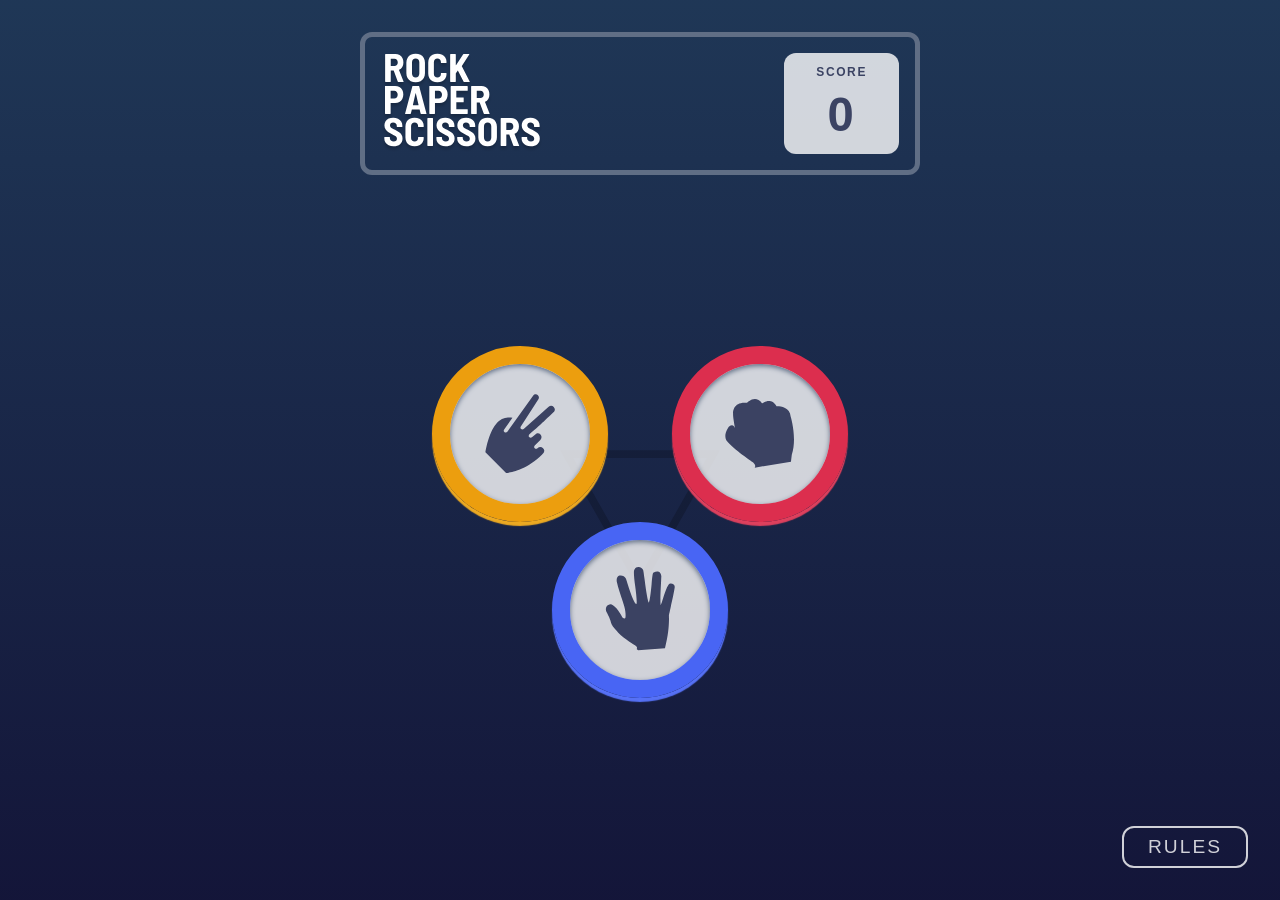
<file: index.html>
<!DOCTYPE html>
<html lang="en">
<head>
  <meta charset="UTF-8">
  <meta name="viewport" content="width=device-width, initial-scale=1.0"> <!-- displays site properly based on user's device -->

  <link rel="icon" type="image/png" sizes="32x32" href="./images/favicon-32x32.png">
  <link rel="stylesheet" href="styles.css">
  <script src="script.js" defer></script>
  <script src="rps.js" type="module"></script>
  <title>Frontend Mentor | Rock, Paper, Scissors</title> 
</head>
<body>
  <div class="container">
    <div class="heading">
      <div class="logo"></div>
      <div class="score-wrapper">
        <p>score</p>
        <h2 class="score">0</h2>
      </div>
    </div>
    <main class="section">
      <div class="pick-container">
        <div class="pick">
          <div class="picks scissors"></div>
          <div class="picks rock"></div>
          <div class="picks paper"></div>
        </div>
      </div>
      <div class="pick-wrapper">
        <div class="mypick-wrapper">
          <div class="mypick round"></div>
          <h4>you picked</h4>
        </div>
        <div class="house-wrapper">
          <div class="house"></div>
          <h4>the house picked</h4>
        </div>
        <div class="results-wrapper">
          <h1 class="result"></h1>
          <button class="play-again">play again</button>
        </div>
      </div>
      <button class="rules">rules</button>
    </main>
  </div>
  <div class="rules-wrapper hide">
    <div class="rules-container">
      <h2>rules</h2>
      <img src="./images/image-rules.svg" alt="" class="rules-card">
      <div class="cancel"></div>
    </div>
  </div>
</body>
</html>
</file>
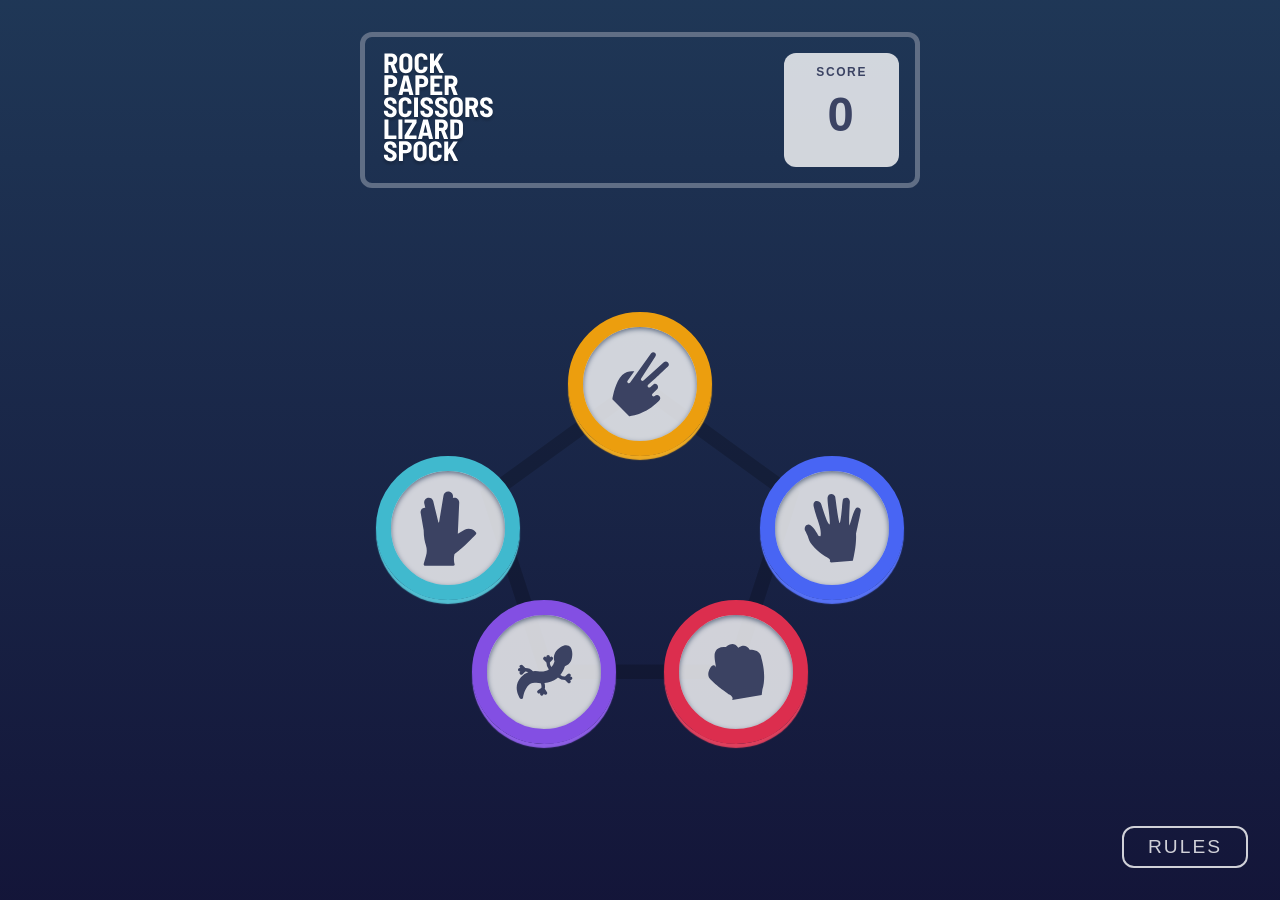
<file: bonus.html>
<!DOCTYPE html>
<html lang="en">
<head>
  <meta charset="UTF-8">
  <meta name="viewport" content="width=device-width, initial-scale=1.0"> <!-- displays site properly based on user's device -->

  <link rel="icon" type="image/png" sizes="32x32" href="./images/favicon-32x32.png">
  <link rel="stylesheet" href="styles.css">
  <script src="script.js" defer></script>
  <script src="bonus.js" type="module"></script>
  <title>Frontend Mentor | Rock, Paper, Scissors</title> 
</head>
<body>
  <div class="container">
    <div class="heading">
      <div class="logo logo2"></div>
      <div class="score-wrapper">
        <p>score</p>
        <h2 class="score">0</h2>
      </div>
    </div>
    <main class="section">
      <div class="pick-container">
        <div class="pick pick2">
          <div class="picks scissors scissors2"></div>
          <div class="picks spoke"></div>
          <div class="picks paper paper2"></div>
          <div class="picks lizard"></div>
          <div class="picks rock rock2"></div>
        </div>
      </div>
      <div class="pick-wrapper">
        <div class="mypick-wrapper">
          <div class="mypick round"></div>
          <h4>you picked</h4>
        </div>
        <div class="house-wrapper">
          <div class="house"></div>
          <h4>the house picked</h4>
        </div>
        <div class="results-wrapper">
          <h1 class="result"></h1>
          <button class="play-again">play again</button>
        </div>
      </div>
      <button class="rules">rules</button>
    </main>
  </div>
  <div class="rules-wrapper hide">
    <div class="rules-container">
      <h2>rules</h2>
      <img src="./images/image-rules-bonus.svg" alt="" class="rules-card">
      <div class="cancel"></div>
    </div>
  </div>
</body>
</html>
</file>
<file: styles.css>
*{
    margin: 0;
    padding: 0;
    box-sizing: border-box;
    font-family: sans-serif;
    text-transform: uppercase;
    color: var(--white);
    letter-spacing: .125rem;
}
/* colors */
:root{   
    --Scissors : hsl(39, 89%, 49%);
    --scissors2 : hsl(40, 84%, 53%);
    --Paper : hsl(230, 89%, 62%);
    --paper2 : hsl(230, 89%, 65%);
    --Rock : hsl(349, 71%, 52%);
    --rock2 : hsl(349, 70%, 56%);
    --Lizard : hsl(261, 73%, 60%);
    --lizard2 : hsl(261, 72%, 63%);
    --spoke: hsl(189, 59%, 53%);
    --spoke2 : hsl(189, 58%, 57%);
    --Dark : hsl(229, 25%, 31%);
    --Score : hsl(229, 64%, 46%);
    --outline: hsl(217, 16%, 45%);
    --rbg1: hsl(214, 47%, 23%);
    --rbg2: hsl(237, 49%, 15%);
    --white: rgba(255, 255, 255, 0.8);
    --pureWhite: #fff;
    --fw1: 600;
    --fw2: 700;
    --radius: .75rem;
}

.container{
    height: 100vh;
    width: 100%;
    background: linear-gradient(0deg, hsl(237, 49%, 15%), hsl(214, 47%, 23%));
    display: flex;
    flex-direction: column;
    align-items: center;
    padding: 2rem;
}

/* scores part */
.heading{
    display: flex;
    justify-content: space-between;
    padding: 1rem;
    border: 5px solid var(--outline);
    border-radius: var(--radius);
    width: 100%;
    max-width: 35rem;
}
.logo{
    background-image: url(./images/logo.svg);
    background-position: center;
    background-size: contain;
    height: 99px;
    width: 162px;
}
/* ______________bonus logo_________________ */
.logo2{
    background-image: url(./images/logo-bonus.svg);
    background-repeat: no-repeat;  
    height: 114px;
    width: 115px;
}

.score-wrapper{
    background-color: var(--white);
    border-radius: var(--radius);
    padding: .75rem 1.25rem;
    display: flex;
    flex-direction: column;
    align-items: center;
    gap: .5rem;
}
.score-wrapper p{
    font-size: .75rem;
    font-weight: var(--fw1);
    color: var(--Dark);
    letter-spacing: .1rem;
}
.score{
    font-size: 2.95rem;
    font-weight: var(--fw2);
    color: var(--Dark);
}

/* picks part */
.section{
    display: flex;
    flex-direction: column;
    align-items: center;
    height: 100%;
    width: 100%;
    max-width: 50rem;
    justify-content: center;
}
.pick-container{
    width: 100%;
    height: 60vh;
    display: flex;
    align-items: center;
}
.pick{
    display: grid;
    grid-template-columns: repeat(2, 15rem);
    place-items: center;
    justify-content: center;
    width: 100%;
    background: url(./images/bg-triangle.svg) no-repeat center;
    background-size: 10rem;
}
.picks{
    cursor: pointer;
}
.scissors{
    grid-column: 1/2;
}
.rock{
    grid-column: 2/3;
}
.paper{
    grid-column: span 2;
}

/* ______________bonus_________________ */
.pick2{
    grid-template-columns: repeat(4, 7.5rem);
    background: url(./images/bg-pentagon.svg) no-repeat center;
    background-size: 14rem;
}
.scissors2{
    grid-column: span 4;
}
.spoke{
    grid-column: span 2;
}
.paper2{
    grid-column: span 2;
}
.lizard{
    grid-column: 2/3;
}
.rock2{
    grid-column: 3/4;
}

.pick-wrapper{
    display: none;
    grid-template-columns: repeat(2, 1fr);
    place-items: center;
    height: 100%;
    width: 100%;
}
.mypick-wrapper, 
.house-wrapper{
    display: flex;
    flex-direction: column;
    gap: 2rem;
    align-items: center;
}
.mypick-wrapper{
    grid-column: 1/2;
}
.house-wrapper{
    grid-column: 2/3;
}

.house{
    height: 7.5rem;
    width: 7.5rem;
    background-color: var(--Dark);
    border-radius: 50%;
}

/* result-section */
.results-wrapper{
    grid-column: span 2;
    display: none;
    flex-direction: column;
    align-items: center;
    gap: 1rem;
    opacity: 0;
    transform: translateX(-100%);
    pointer-events: none;
    transition: opacity 500ms ease-in-out;
}
.result{
    font-size: 3rem;
    font-weight: var(--fw1);
}
.play-again{
    color: var(--Dark);
    font-size: 1.1rem;
    font-weight: var(--fw1);
    padding: .65em 0;
    border-radius: var(--radius);
    width: 12rem;
    cursor: pointer;
    border: none;
}
.rock,
.paper,
.scissors
{
    height: 7.5rem;
    width: 7.5rem;
    background-color: var(--white);
    border-radius: 50%;
    background-size: 50%;
    background-repeat: no-repeat;
    background-position: center;
}
.rock{
    background-image: url(./images/icon-rock.svg);
    border: .85rem solid var(--Rock);
    box-shadow: inset 0 2px 5px var(--outline),
                      0 4px 1px var(--rock2);
}
.paper{
    background-image: url(./images/icon-paper.svg);
    border: .85rem solid var(--Paper);
    box-shadow: inset 0 2px 5px var(--outline),
                      0 4px 1px var(--paper2);
}
.scissors{
    background-image: url(./images/icon-scissors.svg);
    border: .85rem solid var(--Scissors);
    box-shadow: inset 0 2px 5px var(--outline),
                      0 4px 1px var(--scissors2);
}

/* ______________bonus_________________ */
.rock2,
.paper2,
.scissors2,
.lizard,
.spoke
{
    height: 5.5rem;
    width: 5.5rem;
    background-color: var(--white);
    border-radius: 50%;
    background-size: 50%;
    background-repeat: no-repeat;
    background-position: center;
}
.rock2{
    background-image: url(./images/icon-rock.svg);
    border: .65rem solid var(--Rock);
    box-shadow: inset 0 2px 5px var(--outline),
                      0 4px 1px var(--rock2);
}
.paper2{
    background-image: url(./images/icon-paper.svg);
    border: .65rem solid var(--Paper);
    box-shadow: inset 0 2px 5px var(--outline),
                      0 4px 1px var(--paper2);
}
.scissors2{
    background-image: url(./images/icon-scissors.svg);
    border: .65rem solid var(--Scissors);
    box-shadow: inset 0 2px 5px var(--outline),
                      0 4px 1px var(--scissors2);
}
.spoke{
    background-image: url(./images/icon-spock.svg);
    border: .65rem solid var(--spoke);
    box-shadow: inset 0 2px 5px var(--outline),
                      0 4px 1px var(--spoke2);
}
.lizard{
    background-image: url(./images/icon-lizard.svg);
    border: .65rem solid var(--Lizard);
    box-shadow: inset 0 2px 5px var(--outline),
                      0 4px 1px var(--lizard2);
}

.rules{
    font-size: 1.2rem;
    border: 2px solid var(--white);
    background-color: transparent;
    color: var(--white);
    width: max-content;
    padding: .5rem 1em;
    border-radius: var(--radius);
    margin-top: 1rem;
    cursor: pointer;
}


.rules-wrapper{
    justify-content: center;
    align-items: center;
    height: 100vh;
    width: 100%;
}
.rules-container{
    display: grid;
    grid-template-rows: repeat(3, 1fr);
    place-items: center;
    padding: 0 1.5rem;
    height: 100vh;
    width: 100vw;
    background-color: var(--pureWhite);
    position: relative;
    z-index: 2;
}
.rules-container h2{
    font-size: 1.5rem;
    color: var(--Dark);
    grid-row: 1/2;
}
.rules-card{
    height: 90%;
    width: 100%;
    object-fit: contain;
    object-position: center;
    margin: 2rem 0;
    max-width: 500px;
}

/* js css */
.cancel{
    background-image: url(./images/icon-close.svg);
    background-repeat: no-repeat;
    background-size: cover;
    height: 2rem;
    width: 2rem;
    cursor: pointer;
}

.hide{
    display: none;
}
.show{
    display: flex;
}
.grid{
    display: grid;
}
.show-results{
    transform: translateX(0);
    opacity: 1;
    pointer-events: auto; 
}
.index{
    position: absolute;
}


/* ================================================================
                desktop screen
================================================================ */

@media screen and (min-width: 800px) {
    .score-wrapper{
        padding: .75rem 2rem;
    } 
    .pick-wrapper{
        grid-template-columns: repeat(3, 1fr);
    }
    .mypick-wrapper, 
    .house-wrapper{
        flex-direction: column-reverse;
        gap: 3rem;
    }
    .mypick-wrapper{
        grid-column: 1/2;
    }
    /* result-section */
    .results-wrapper{
        grid-column: 2/3;
        grid-row: 1/2;
        gap: .5rem;
    }
    .result{
        font-size: 2.5rem;
    }

    .house-wrapper{
        grid-column: 3/4;
    }
    
    .house{
        height: 7.5rem;
        width: 7.5rem;
        background-color: var(--Dark);
        border-radius: 50%;
    }
    
    .house{
        height: 11rem;
        width: 11rem;
    }
    .rock,
    .paper,
    .scissors
    {
        height: 11rem;
        width: 11rem;
        background-color: var(--white);
        border-radius: 50%;
        background-size: 50%;
        background-repeat: no-repeat;
        background-position: center;
    }
    .rock{
        border: 1.15rem solid var(--Rock);
    }
    .paper{
        border: 1.15rem solid var(--Paper);
    }
    .scissors{
        border: 1.15rem solid var(--Scissors);
    }

    /* ______________bonus_________________ */
    /* ______________bonus_________________ */
    .rock2,
    .paper2,
    .scissors2,
    .lizard,
    .spoke
    {
        height: 9rem;
        width: 9rem;
        background-color: var(--white);
        border-radius: 50%;
        background-size: 50%;
        background-repeat: no-repeat;
        background-position: center;
    }
    .pick2{
        grid-template-columns: repeat(4, 12rem);
        background: url(./images/bg-pentagon.svg) no-repeat center;
        background-size: 20rem;
    }
    .rock2{
        border: .95rem solid var(--Rock);
    }
    .paper2{
        border: .95rem solid var(--Paper);
    }
    .scissors2{
        border: .95rem solid var(--Scissors);
    }
    .spoke{
        border: .95rem solid var(--spoke);
    }
    .lizard{
        border: .95rem solid var(--Lizard);
    }

    /* ____________________btn_section__________________________ */
    
    .rules{
        position: absolute;
        bottom: 2rem;right: 2rem;
        padding: .5rem 1.25em;
    }

    .rules-container{
        height: 25rem;
        width: 25rem;
        grid-template-rows: repeat(2, 1fr);
        grid-template-columns: repeat(2, 1fr);
        border-radius: var(--radius);
        padding: 0;
    }
    .rules-container h2{
        grid-column: 1/2;
        position: absolute;
        left: 2rem;
        top: 2rem;
    }
    .cancel{
        grid-row: 1/2;
        grid-column: 2/3;
        position: absolute;
        right: 2rem;
        top: 2rem;
        height: 1.5rem;
        width: 1.5rem;
    }
    .rules-card{
        grid-row: 2/3;
        grid-column: span 2;
        height: 16.5rem;
        width: 22rem;
        margin: 2rem 0;
        max-width: 500px;
    }
    
}
</file>
